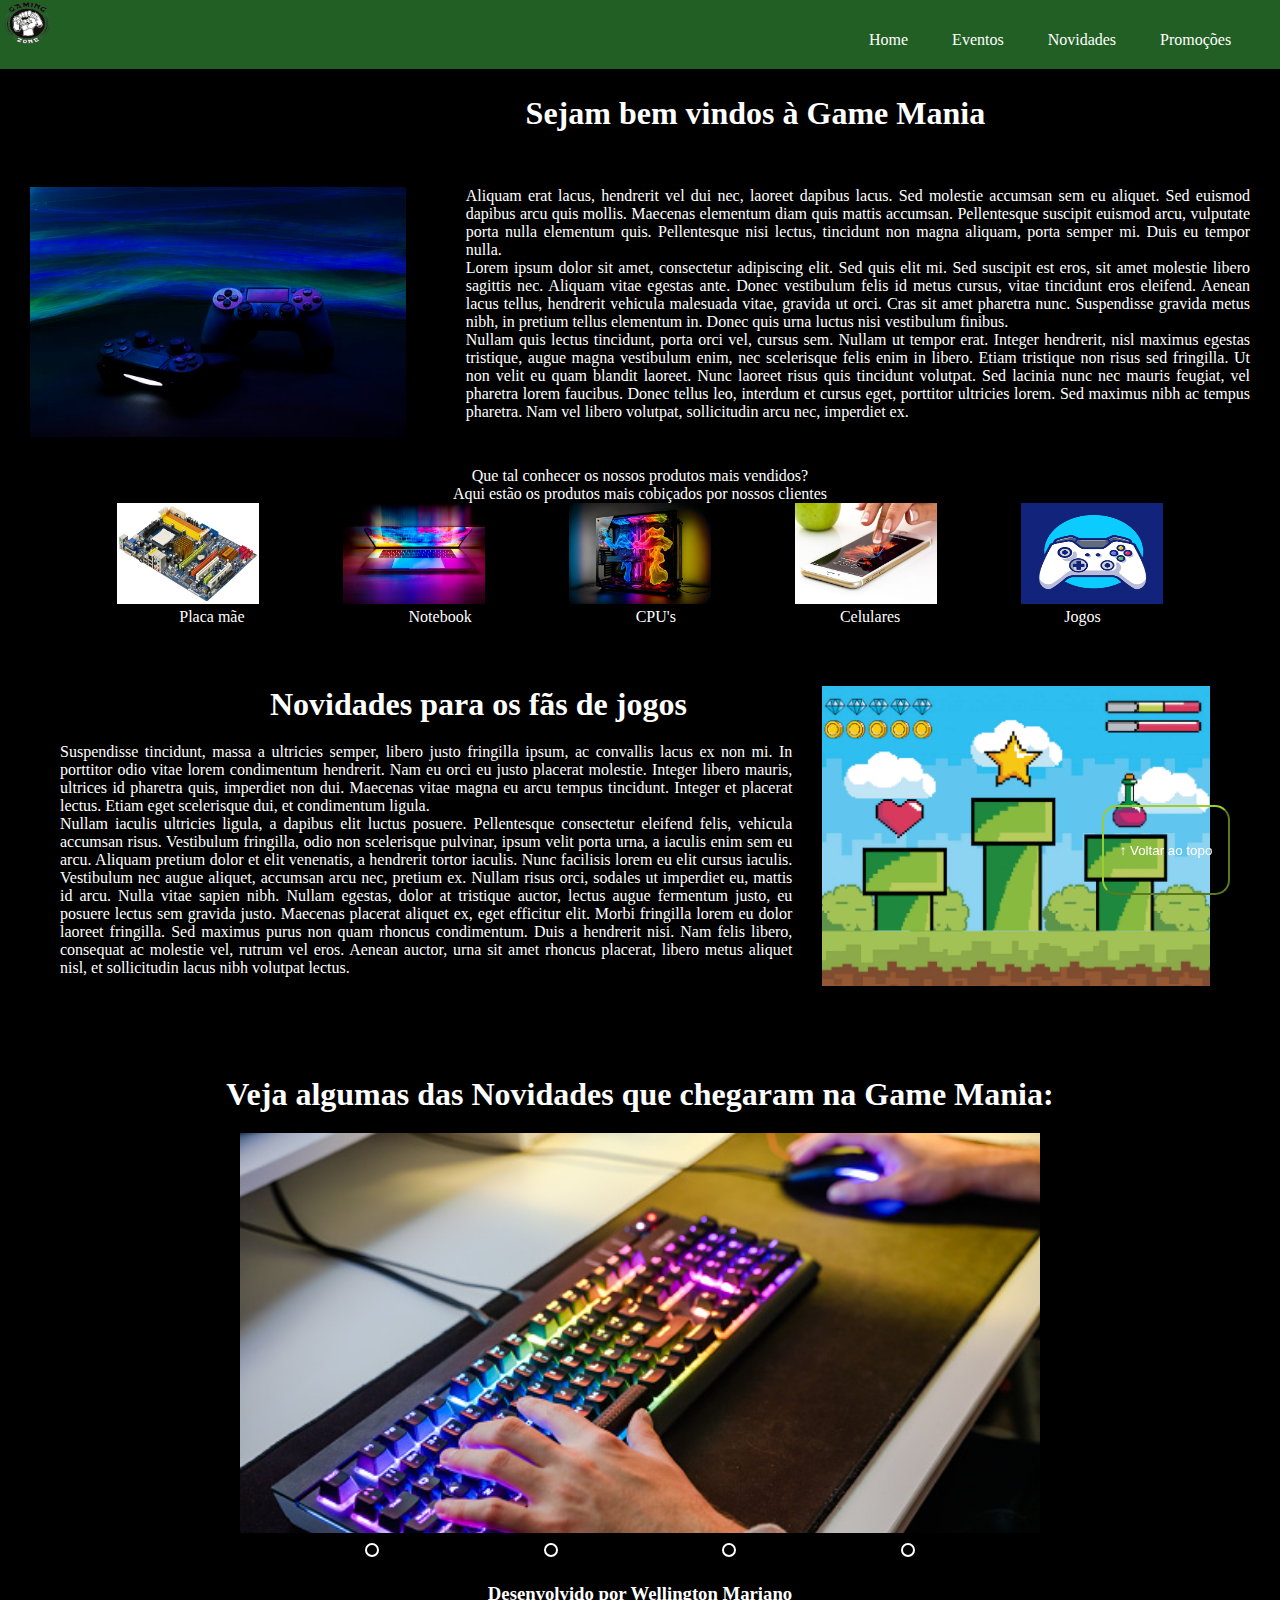
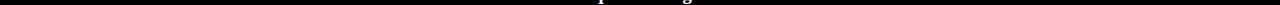
<file: index.html>
<!DOCTYPE html>
<html lang="pt-br">

<head>
    <meta charset="UTF-8">
    <meta http-equiv="X-UA-Compatible" content="IE=edge">
    <meta name="viewport" content="width=device-width, initial-scale=1.0">
    <title>Game Mania</title>
    <link rel="stylesheet" href="css/style.css">
</head>

<body>
<!--menu-->
    <header class="menu">
        <ul> 
            <img src="img/logo.png" height="45" width="55">
            <li><a href="login/login.html">Home</a></li>
            <li><a href="login/login.html">Eventos</a></li>
            <li><a href="login/login.html">Novidades</a></li>
            <li><a href="login/login.html">Promoções</a></li>
            <li><button id="login"><a href="login/login.html">Login</a></button></li>
        </ul>
    </header>

 <!--box 1-->

    <div>
        <h1 id="t1">Sejam bem vindos à Game Mania</h1>
    </div>
    <div class="box1">
            <img id="foto1" src="img/game-console-6603120__340.jpg" height="400" width="600"> 
            <p id="t2">Aliquam erat lacus, hendrerit vel dui nec, laoreet dapibus lacus. Sed molestie accumsan sem eu aliquet. Sed euismod dapibus arcu quis mollis. Maecenas elementum diam quis mattis accumsan. Pellentesque suscipit euismod arcu, vulputate porta nulla elementum quis. Pellentesque nisi lectus, tincidunt non magna aliquam, porta semper mi. Duis eu tempor nulla.<br> Lorem ipsum dolor sit amet, consectetur adipiscing elit. Sed quis elit mi. Sed suscipit est eros, sit amet molestie libero sagittis nec. Aliquam vitae egestas ante. Donec vestibulum felis id metus cursus, vitae tincidunt eros eleifend. Aenean lacus tellus, hendrerit vehicula malesuada vitae, gravida ut orci. Cras sit amet pharetra nunc. Suspendisse gravida metus nibh, in pretium tellus elementum in. Donec quis urna luctus nisi vestibulum finibus.<br>Nullam quis lectus tincidunt, porta orci vel, cursus sem. Nullam ut tempor erat. Integer hendrerit, nisl maximus egestas tristique, augue magna vestibulum enim, nec scelerisque felis enim in libero. Etiam tristique non risus sed fringilla. Ut non velit eu quam blandit laoreet. Nunc laoreet risus quis tincidunt volutpat. Sed lacinia nunc nec mauris feugiat, vel pharetra lorem faucibus. Donec tellus leo, interdum et cursus eget, porttitor ultricies lorem. Sed maximus nibh ac tempus pharetra. Nam vel libero volutpat, sollicitudin arcu nec, imperdiet ex.</p>
    </div>  

<!--Mais vendidos-->

    <div id="t3">
        <p>Que tal conhecer os nossos produtos mais vendidos?</p><br>
        <p>Aqui estão os produtos mais cobiçados por nossos clientes</p><br>
        <ul id="vendidos">
            <li><img src="img/placa-mae.jpg" width="142px" height="101px"></li>
            <li><img src="img/notebook.jpg" width="142px" height="101px"></li>
            <li><img src="img/cpu.jpg" width="142px" height="101px"></li>
            <li><img src="img/celular.jpg" width="142px" height="101px"></li>
            <li><img src="img/jogo3.PNG" width="142px" height="101px"></li>
        </ul>
        <ul id="nomes">
            <li><a href="#"><p>Placa mãe</p></a></li>
            <li><a href="#"><p>Notebook</p></a></li>
            <li><a href="#"><p>CPU's</p></a></li>
            <li><a href="#"><p>Celulares</p></a></li>
            <li><a href="#"><p>Jogos</p></a></li>
        </ul>
    </div>

<!--box 2-->

    <div class="box-2">
        <div id="text">
            <h1 id="text-t">Novidades para os fãs de jogos</h1>
            <p id="text-p">Suspendisse tincidunt, massa a ultricies semper, libero justo fringilla ipsum, ac convallis lacus ex non mi. In porttitor odio vitae lorem condimentum hendrerit. Nam eu orci eu justo placerat molestie. Integer libero mauris, ultrices id pharetra quis, imperdiet non dui. Maecenas vitae magna eu arcu tempus tincidunt. Integer et placerat lectus. Etiam eget scelerisque dui, et condimentum ligula. <br> Nullam iaculis ultricies ligula, a dapibus elit luctus posuere. Pellentesque consectetur eleifend felis, vehicula accumsan risus. Vestibulum fringilla, odio non scelerisque pulvinar, ipsum velit porta urna, a iaculis enim sem eu arcu. Aliquam pretium dolor et elit venenatis, a hendrerit tortor iaculis. Nunc facilisis lorem eu elit cursus iaculis. Vestibulum nec augue aliquet, accumsan arcu nec, pretium ex. Nullam risus orci, sodales ut imperdiet eu, mattis id arcu. Nulla vitae sapien nibh. Nullam egestas, dolor at tristique auctor, lectus augue fermentum justo, eu posuere lectus sem gravida justo. Maecenas placerat aliquet ex, eget efficitur elit. Morbi fringilla lorem eu dolor laoreet fringilla. Sed maximus purus non quam rhoncus condimentum. Duis a hendrerit nisi. Nam felis libero, consequat ac molestie vel, rutrum vel eros. Aenean auctor, urna sit amet rhoncus placerat, libero metus aliquet nisl, et sollicitudin lacus nibh volutpat lectus.</p>
        </div>
        <img id="img-box2" src="img/jogo2.PNG" height="300px" width="664px">
    </div>

<!--box 3-->

    <h1 id="text-box3">Veja algumas das Novidades que chegaram na Game Mania:</h1>
    <div class="box3">
        <div class="sliders">
            <input type="radio" name="radio-btn" id="radio1">
            <input type="radio" name="radio-btn" id="radio2">
            <input type="radio" name="radio-btn" id="radio3">
            <input type="radio" name="radio-btn" id="radio4">

            <div class="slide first">
                <img src="img/novidades-teclado.jpg" alt="imagem 1"/>
            </div>
            <div class="slide">
                <img src="img/novidade-2.jpg" alt="image 2"/>
            </div>
            <div class="slide">
                <img src="img/novidade-3.jpg" alt="image 3"/>
            </div>
            <div class="slide">
                <img src="img/novidade-4.jpg" alt="image 4"/>
            </div>

            <div class="navigation-auto">
                <div class="auto-btn1"></div>
                <div class="auto-btn2"></div>
                <div class="auto-btn3"></div>
                <div class="auto-btn4"></div>
            </div>
        </div>
        <div class="manual-navigation">
            <label for="radio1" class="manual-btn"></label>
            <label for="radio2" class="manual-btn"></label>
            <label for="radio3" class="manual-btn"></label>
            <label for="radio4" class="manual-btn"></label>
        </div>
    </div>
    <div class="fin">

    </div>

<!--footer-->

    <footer class="footer">
     <h3>Desenvolvido por Wellington Mariano</h3>
    </footer>

    <button id="voltar-topo" type="button" class="btn btn-outline-primary" onclick="topo()">&uarr; Voltar ao topo</button>
    
    <script src="js/index.js"></script>
</body>
</html>
</file>
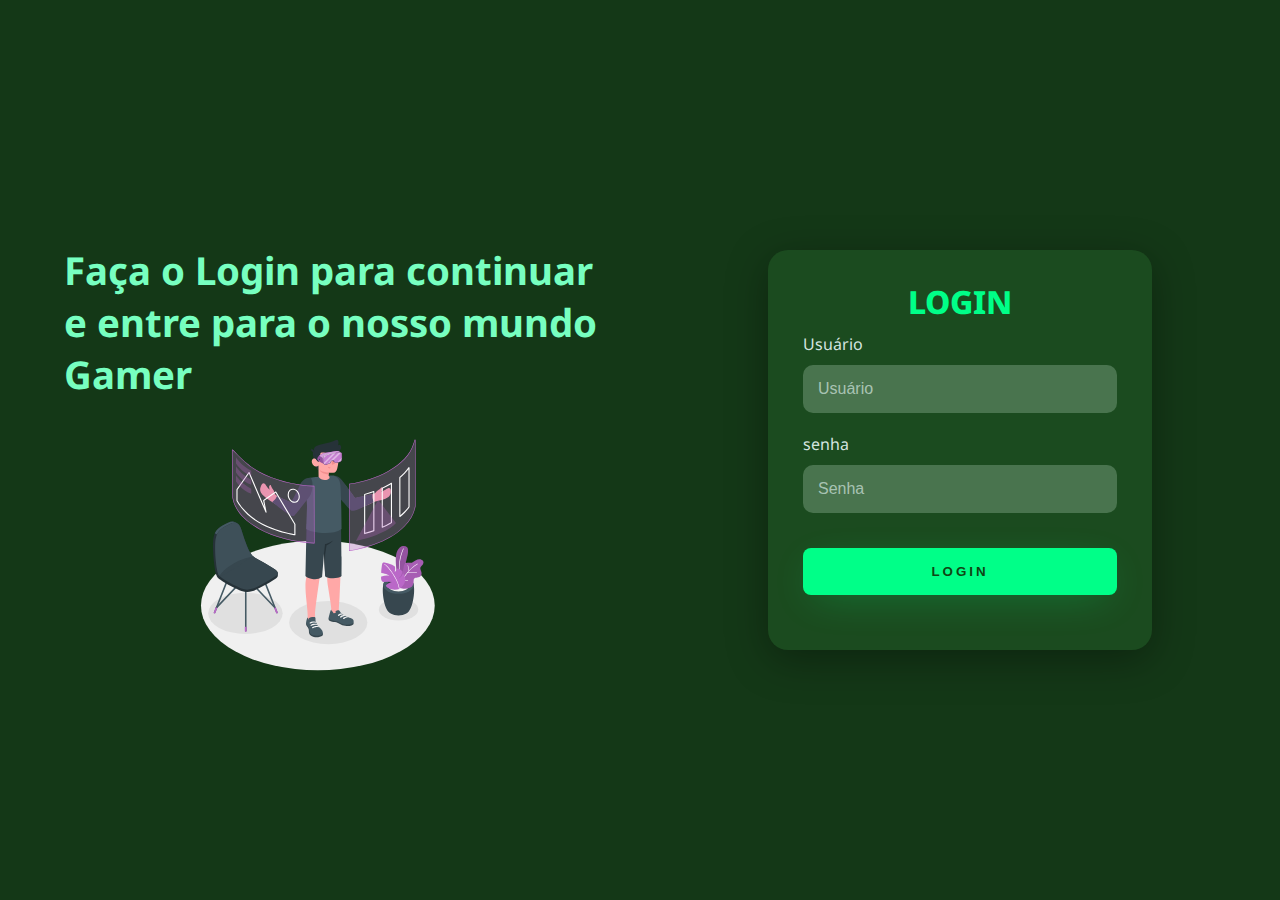
<file: login/login.html>
<!DOCTYPE html>
<html lang="pt-br">

<head>
    <meta charset="UTF-8">
    <meta http-equiv="X-UA-Compatible" content="IE=edge">
    <meta name="viewport" content="width=device-width, initial-scale=1.0">
    <title>Login</title>
    <link href="login.css" rel="stylesheet">
</head>
  
<body>
    <div class="main-login">
        <div class="left-login">
            <h1>Faça o Login para continuar<br> e entre para o nosso mundo Gamer</h1>
            <img src="gamer.svg" class="left-login-image" alt="gamer animação">
        </div>
        <div class="right-login">
            <div class="card-login">
                <h1>LOGIN</h1>
                <div class="textfield">
                    <label for="usuario">Usuário</label>
                    <input type="text" name="usuario" placeholder="Usuário">
                </div>
                <div class="textfield">
                    <label for="senha">senha</label>
                    <input type="password" name="senha" placeholder="Senha">
                </div>
                <button class="btn-login">Login</button>
            </div>
        </div>
    </div>


</body>

</html>
</file>
<file: css/style.css>
* {
    background-color: black;
    margin: 0 auto;
    padding: 0;
    box-sizing: border-box;
}
p {
    color: white;
    text-align: justify;
}
h1 {
    color:#fff;
}


.menu {
    width: 100vw;
    list-style: none;
    padding: 0;
    background-color: rgba(34, 95, 36, 1);
}
.menu ul {
    background-color: rgba(34, 95, 36, 1);
    position: relative;
    right: -790px;
    list-style-type: none;
    padding: 0;
}
.menu ul li {
    display: inline;
}
.menu ul li a {
    background-color: rgba(34, 95, 36, 1);
    color: white;
    padding: 20px;
    display: inline-block;
    text-decoration: none;
    transition: background .3s;
}
.menu ul li a:hover {
    background-color: chartreuse;
}
.menu ul img{ 
    position: relative;
    left: -790px;
    background-color: rgba(34, 95, 36, 1);
}
#login {
    border: none;
    width: 85px;
    height: 50px;
    background-color:rgba(34, 95, 36, 1);
}


#foto1 {
    margin: 30px;
    width: 500px;
    height: 250px;
}
#foto1, p {
    display: inline-block;
}
.box1 {
    display: flex;
    width: fit-content;
}
#t1 {
    color: white;
    margin: 2%;
    position: relative;
    right: -500px;
    width: 700px;
}
#t2 {
    color: white;
    margin: 30px;
    text-align: justify;
}


#vendidos li {
    display: inline;
    padding: 40px;
}
#nomes li {
    background: 0;
    display: inline;
    padding: 80px;
}
#t3 {
    text-align: center;
}


.box-2 {
    margin: 60px;
    display: flex;
    width: fit-content;
}
#text-t{
    padding-left: 210px;
    padding-bottom: 20px;
}
.box-2 text {
    display: block;
}
#img-box2 {
    margin-right: 10px;
}
#text-p {
    margin-right: 30px;
}

#text-box3 {
    text-align: center;
    padding-top: 30px;
    padding-bottom: 20px;
}
.box3 {
    margin: 0 auto;
    width: 800px;
    height: 400px;
    overflow: hidden;
}
.sliders {
    width: 400%;
    height: 400px;
    display: flex;
}
.sliders input {
    display: none;
}
.slide {
    width: 25%;
    position: relative;
}
.slide img {
    width: 800px;
}
.manual-navigation {
    position: absolute;
    width: 800px;
    margin-top: 10px;
    display: flex;
    justify-content: center;
}
.manual-btn {
    border: 2px solid #fff;
    padding: 5px;
    border-radius: 10px;
    cursor: pointer;
    transition: 1s;
}
.manual-btn:not(:last-child) {
    margin-right: 40px;
}
.manual-btn:hover {
    background-color: #fff;
}
#radio1:checked ~ .first{
    margin-left: 0;
}
#radio2:checked ~ .first{
    margin-left: -32%;
}
#radio3:checked ~ .first{
    margin-left: -91%;
}
#radio4:checked ~ .first{
    margin-left: -220%;
}
.navigation-auto div {
    border: 2px solid #20a6ff;
    padding: 5px;
    border-radius: 10px;
    cursor: pointer;
    transition: 1s;
}
.fin {
    margin: 50px;
}
.footer{
    color: white;
    text-align: center;
}
#voltar-topo{
    background-color: transparent;
    border-color: yellowgreen;
    border-radius: 15px;
    width: 10vw;
    height: 10vh;
    color: #fff;
    position: fixed;
    bottom: 5px;
    right: 50px;
}
</file>
<file: login/login.css>
@import url('https://fonts.googleapis.com/css2?family= Noto+Sans:wght@400;700 & display = swap');
body{
    margin: 0;
    font-family: 'Noto Sans', sans-serif;
}
body *{
    box-sizing: border-box;
}
.main-login{
    width: 100vw;
    height: 100vh;
    background-color: #143817;
    display: flex;
    justify-content: center;
    align-items: center;
}
.left-login{
    width: 50vw;
    height: 100vh;
    display: flex;
    justify-content: center;
    align-items: center;
    flex-direction: column;
}
.left-login  h1{
    margin-left: 5vw;
    font-size: 3vw;
    color: #77ffc0;
}
.left-login-image{
    width: 20vw;
}
.right-login{
    width: 50vw;
    height: 100vh;
    display: flex;
    justify-content: center;
    align-items: center;
}
.card-login{
    width: 60%;
    display: flex;
    justify-content: center;
    align-items: center;
    flex-direction: column;
    padding: 30px 35px;
    background-color: #1b4b1f;
    border-radius: 20px;
    box-shadow: 0px 10px 40px #00000056;
}
.card-login h1{
    color: #00ff88;
    font-weight: 800;
    margin: 0;
}
.textfield{
    width: 100%;
    display: flex;
    flex-direction: column;
    align-items: flex-start;
    justify-content: center;
    margin: 10px 0px;
}
.textfield input{
    width: 100%;
    border: none;
    border-radius: 10px;
    padding: 15px;
    background:#49744e;
    color: #f0ffffde;
    font-size: 12pt;
    box-shadow: 0px 10px 40px #00000056
    outline: none;
    box-sizing: border-box;
}
.textfield label{
    color: #f0ffffde;
    margin-bottom: 10px;
}
.textfield input::placeholder{
    color: #f0ffff94;
}
.btn-login{
    width: 100%;
    padding: 16px 0px;
    margin: 25px;
    border: none;
    border-radius: 8px;
    outline: none;
    text-transform: uppercase;
    font-weight: 800;
    letter-spacing: 3px;
    color:#0f4613;
    background: #00ff88;
    cursor: pointer;
    box-shadow: 0px 10px 40px -12px #00ff8052;
}
@media only screen and (max-width: 950px){
    .card-login{
        width: 85%;
    }
}
@media only screen and (max-width: 600px){
    .main-login{
        flex-direction: column;
    }
    .left-login h1{
        display: none;
    }
    .left-login{
        width: 100%;
        height: auto;
    }
    .right-login{
        width: 100%;
        height: auto;
    }
    .left-login-image{
        width: 50vw;
    }
    .card-login{
        width: 90%;
    }
}
</file>
